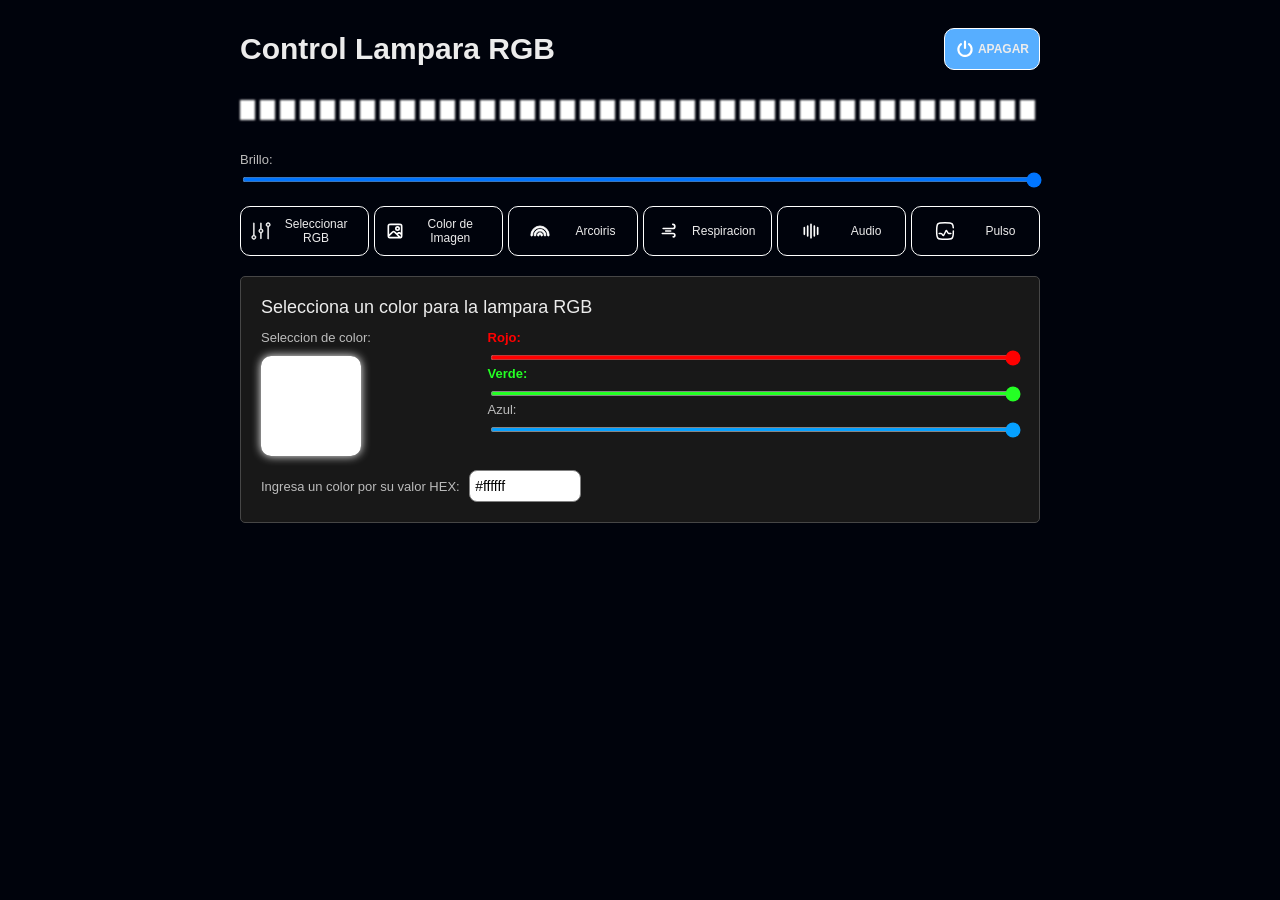
<file: Esp01WebPage/data/index.html>
<!DOCTYPE html>
<html lang="en">

<head>
    <meta charset="UTF-8">
    <meta name="viewport" content="width=device-width, initial-scale=1.0">
    <title>Control Lampara RGB</title>
    <link rel="stylesheet" href="style.css">
    <link rel="icon" type="image/svg+xml"
        href="data:image/svg+xml,%3Csvg fill='%23ffffff' viewBox='-5.5 0 32 32' version='1.1' xmlns='http://www.w3.org/2000/svg' stroke='%23ffffff'%3E%3Cpath d='M11.875 6v2.469c0 0.844-0.375 1.25-1.156 1.25s-1.156-0.406-1.156-1.25v-2.469c0-0.813 0.375-1.219 1.156-1.219s1.156 0.406 1.156 1.219zM14.219 9.25l1.438-2.031c0.469-0.625 1.063-0.75 1.656-0.313s0.656 1 0.188 1.688l-1.438 2c-0.469 0.688-1.031 0.75-1.656 0.313-0.594-0.438-0.656-0.969-0.188-1.656zM5.781 7.25l1.469 2c0.469 0.688 0.406 1.219-0.219 1.656-0.594 0.469-1.156 0.375-1.625-0.313l-1.469-2c-0.469-0.688-0.406-1.219 0.219-1.656 0.594-0.469 1.156-0.375 1.625 0.313zM10.719 11.125c2.688 0 4.875 2.188 4.875 4.875 0 2.656-2.188 4.813-4.875 4.813s-4.875-2.156-4.875-4.813c0-2.688 2.188-4.875 4.875-4.875zM1.594 11.813l2.375 0.75c0.781 0.25 1.063 0.719 0.813 1.469-0.219 0.75-0.75 0.969-1.563 0.719l-2.313-0.75c-0.781-0.25-1.063-0.75-0.844-1.5 0.25-0.719 0.75-0.938 1.531-0.688zM17.5 12.563l2.344-0.75c0.813-0.25 1.313-0.031 1.531 0.688 0.25 0.75-0.031 1.25-0.844 1.469l-2.313 0.781c-0.781 0.25-1.281 0.031-1.531-0.719-0.219-0.75 0.031-1.219 0.813-1.469zM10.719 18.688c1.5 0 2.719-1.219 2.719-2.688 0-1.5-1.219-2.719-2.719-2.719s-2.688 1.219-2.688 2.719c0 1.469 1.188 2.688 2.688 2.688zM0.906 17.969l2.344-0.75c0.781-0.25 1.313-0.063 1.531 0.688 0.25 0.75-0.031 1.219-0.813 1.469l-2.375 0.781c-0.781 0.25-1.281 0.031-1.531-0.719-0.219-0.75 0.063-1.219 0.844-1.469zM18.219 17.219l2.344 0.75c0.781 0.25 1.063 0.719 0.813 1.469-0.219 0.75-0.719 0.969-1.531 0.719l-2.344-0.781c-0.813-0.25-1.031-0.719-0.813-1.469 0.25-0.75 0.75-0.938 1.531-0.688zM3.938 23.344l1.469-1.969c0.469-0.688 1.031-0.781 1.625-0.313 0.625 0.438 0.688 0.969 0.219 1.656l-1.469 1.969c-0.469 0.688-1.031 0.813-1.656 0.375-0.594-0.438-0.656-1.031-0.188-1.719zM16.063 21.375l1.438 1.969c0.469 0.688 0.406 1.281-0.188 1.719s-1.188 0.281-1.656-0.344l-1.438-2c-0.469-0.688-0.406-1.219 0.188-1.656 0.625-0.438 1.188-0.375 1.656 0.313zM11.875 23.469v2.469c0 0.844-0.375 1.25-1.156 1.25s-1.156-0.406-1.156-1.25v-2.469c0-0.844 0.375-1.25 1.156-1.25s1.156 0.406 1.156 1.25z'%3E%3C/path%3E%3C/svg%3E" />
    <script src="script.js"></script>
</head>

<body>
    <div class="container">
        <div style="display: flex; justify-content: space-between; align-items: center;">
            <h1>Control Lampara RGB</h1>
            <button id="power-button" class="active" onclick="onPowerButtonClick(event)">
                <svg fill="#ffffff" viewBox="-2 0 19 19" xmlns="http://www.w3.org/2000/svg" stroke="#ffffff"
                    stroke-width="0.00019">
                    <path
                        d="M7.498 17.1a7.128 7.128 0 0 1-.98-.068 7.455 7.455 0 0 1-1.795-.483 7.26 7.26 0 0 1-3.028-2.332A7.188 7.188 0 0 1 .73 12.52a7.304 7.304 0 0 1 .972-7.128 7.221 7.221 0 0 1 1.387-1.385 1.03 1.03 0 0 1 1.247 1.638 5.176 5.176 0 0 0-.993.989 5.313 5.313 0 0 0-.678 1.181 5.23 5.23 0 0 0-.348 1.292 5.22 5.22 0 0 0 .326 2.653 5.139 5.139 0 0 0 .69 1.212 5.205 5.205 0 0 0 .992.996 5.257 5.257 0 0 0 1.178.677 5.37 5.37 0 0 0 1.297.35 5.075 5.075 0 0 0 1.332.008 5.406 5.406 0 0 0 1.32-.343 5.289 5.289 0 0 0 2.211-1.682 5.18 5.18 0 0 0 1.02-2.465 5.2 5.2 0 0 0 .01-1.336 5.315 5.315 0 0 0-.343-1.318 5.195 5.195 0 0 0-.695-1.222 5.134 5.134 0 0 0-.987-.989 1.03 1.03 0 1 1 1.24-1.643 7.186 7.186 0 0 1 1.384 1.386 7.259 7.259 0 0 1 .97 1.706 7.413 7.413 0 0 1 .473 1.827 7.296 7.296 0 0 1-4.522 7.65 7.476 7.476 0 0 1-1.825.471 7.203 7.203 0 0 1-.89.056zM7.5 9.613a1.03 1.03 0 0 1-1.03-1.029V2.522a1.03 1.03 0 0 1 2.06 0v6.062a1.03 1.03 0 0 1-1.03 1.03z">
                    </path>
                </svg>
                <span style="pointer-events: none;">APAGAR</span>
            </button>
        </div>
        <div class="led-stripe">
        </div>
        <div class="brightness">
            <label for="brightness-slider">Brillo:</label>
            <input type="range" min="0" max="255" value="255" id="brightness-slider"
                onInput="onBrightnessChange(event)">
        </div>
        <div class="controls">
            <button id="rgb-selector" onclick="onRGBButtonClick(event)">
                <svg height="20px" width="20px" viewBox="-10.22 -10.22 275.95 275.95" xmlns="http://www.w3.org/2000/svg"
                    fill="#ffffff" stroke="#ffffff" stroke-width="7.920841">
                    <path
                        d="M34.674,185.63V20.717c0-3.008-2.431-5.439-5.439-5.439s-5.439,2.431-5.439,5.439v164.907 C10.274,188.186,0,200.049,0,214.31c0,16.116,13.114,29.235,29.235,29.235S58.47,230.426,58.47,214.31 C58.47,200.054,48.196,188.186,34.674,185.63z M29.235,232.672c-10.122,0-18.357-8.24-18.357-18.357 c0-10.122,8.235-18.357,18.357-18.357s18.357,8.235,18.357,18.357S39.357,232.672,29.235,232.672z">
                    </path>
                    <path
                        d="M226.276,11.966c-16.116,0-29.235,13.114-29.235,29.235c0,14.256,10.274,26.124,23.796,28.68 v164.912c0,3.002,2.437,5.439,5.439,5.439c3.008,0,5.439-2.437,5.439-5.439V69.881c13.522-2.562,23.796-14.424,23.796-28.68 C255.511,25.08,242.403,11.966,226.276,11.966z M226.276,59.558c-10.117,0-18.357-8.235-18.357-18.357s8.24-18.357,18.357-18.357 c10.122,0,18.357,8.235,18.357,18.357S236.398,59.558,226.276,59.558z">
                    </path>
                    <path
                        d="M132.12,97.419V20.717c0-3.008-2.431-5.439-5.439-5.439c-3.002,0-5.439,2.431-5.439,5.439v76.702 c-13.522,2.562-23.796,14.424-23.796,28.68s10.274,26.124,23.796,28.68v76.702c0,3.008,2.437,5.439,5.439,5.439 c3.008,0,5.439-2.431,5.439-5.439v-76.696c13.522-2.562,23.796-14.424,23.796-28.68S145.647,99.981,132.12,97.419z M132.12,143.542c-1.724,0.544-3.525,0.914-5.439,0.914c-1.904,0-3.709-0.37-5.439-0.914c-7.452-2.339-12.918-9.23-12.918-17.443 s5.466-15.104,12.918-17.443c1.73-0.544,3.535-0.914,5.439-0.914c1.915,0,3.715,0.37,5.439,0.914 c7.457,2.339,12.918,9.23,12.918,17.443S139.577,141.209,132.12,143.542z">
                    </path>
                </svg>
                Seleccionar RGB
            </button>
            <button id="color-Picker" onclick="onImgButtonClick(event)">
                <svg viewBox=" 0 0 24 24" fill="none" xmlns="http://www.w3.org/2000/svg" stroke="#ffffff">
                    <path
                        d="M14.2639 15.9375L12.5958 14.2834C11.7909 13.4851 11.3884 13.086 10.9266 12.9401C10.5204 12.8118 10.0838 12.8165 9.68048 12.9536C9.22188 13.1095 8.82814 13.5172 8.04068 14.3326L4.04409 18.2801M14.2639 15.9375L14.6053 15.599C15.4112 14.7998 15.8141 14.4002 16.2765 14.2543C16.6831 14.126 17.12 14.1311 17.5236 14.2687C17.9824 14.4251 18.3761 14.8339 19.1634 15.6514L20 16.4934M14.2639 15.9375L18.275 19.9565M18.275 19.9565C17.9176 20 17.4543 20 16.8 20H7.2C6.07989 20 5.51984 20 5.09202 19.782C4.71569 19.5903 4.40973 19.2843 4.21799 18.908C4.12796 18.7313 4.07512 18.5321 4.04409 18.2801M18.275 19.9565C18.5293 19.9256 18.7301 19.8727 18.908 19.782C19.2843 19.5903 19.5903 19.2843 19.782 18.908C20 18.4802 20 17.9201 20 16.8V16.4934M4.04409 18.2801C4 17.9221 4 17.4575 4 16.8V7.2C4 6.0799 4 5.51984 4.21799 5.09202C4.40973 4.71569 4.71569 4.40973 5.09202 4.21799C5.51984 4 6.07989 4 7.2 4H16.8C17.9201 4 18.4802 4 18.908 4.21799C19.2843 4.40973 19.5903 4.71569 19.782 5.09202C20 5.51984 20 6.0799 20 7.2V16.4934M17 8.99989C17 10.1045 16.1046 10.9999 15 10.9999C13.8954 10.9999 13 10.1045 13 8.99989C13 7.89532 13.8954 6.99989 15 6.99989C16.1046 6.99989 17 7.89532 17 8.99989Z"
                        stroke="#ffffff" stroke-width="2" stroke-linecap="round" stroke-linejoin="round"></path>
                </svg>
                Color de Imagen
            </button>
            <button id="rainbow" onclick="onRainbowButtonClick(event)">
                <svg fill="#ffffff" viewBox="0 0 24 24" xmlns="http://www.w3.org/2000/svg" stroke="#ffffff">
                    <path
                        d="M23,17a1,1,0,0,1-2,0A9,9,0,0,0,3,17a1,1,0,0,1-2,0,11,11,0,0,1,22,0ZM12,10a7.008,7.008,0,0,0-7,7,1,1,0,0,0,2,0,5,5,0,0,1,10,0,1,1,0,0,0,2,0A7.009,7.009,0,0,0,12,10Zm0,4a3,3,0,0,0-3,3,1,1,0,0,0,2,0,1,1,0,0,1,2,0,1,1,0,0,0,2,0A3,3,0,0,0,12,14Z">
                    </path>
                </svg>
                Arcoiris
            </button>
            <button id="breathe" onclick="onBreatheButtonClick(event)">
                <svg viewBox="0 0 24 24" fill="none" xmlns="http://www.w3.org/2000/svg" stroke="#ffffff">
                    <path
                        d="M8 12H14M5 9H16.5C17.8807 9 19 7.88071 19 6.5C19 5.11929 17.8807 4 16.5 4M4 15H17C18.1046 15 19 15.8954 19 17C19 18.1046 18.1046 19 17 19"
                        stroke="#ffffff" stroke-width="2" stroke-linecap="round" stroke-linejoin="round"></path>
                </svg>
                Respiracion
            </button>

            <button id="audio" onclick="onAudioButtonClick(event)">
                <svg fill="white" width="20px" height="20px" viewBox="0 0 24 24" xmlns="http://www.w3.org/2000/svg">
                    <path
                        d="M13,4V20a1,1,0,0,1-2,0V4a1,1,0,0,1,2,0ZM8,5A1,1,0,0,0,7,6V18a1,1,0,0,0,2,0V6A1,1,0,0,0,8,5ZM4,7A1,1,0,0,0,3,8v8a1,1,0,0,0,2,0V8A1,1,0,0,0,4,7ZM16,5a1,1,0,0,0-1,1V18a1,1,0,0,0,2,0V6A1,1,0,0,0,16,5Zm4,2a1,1,0,0,0-1,1v8a1,1,0,0,0,2,0V8A1,1,0,0,0,20,7Z" />
                </svg>
                Audio
            </button>
            <button id="pulse" onclick="onPulseButtonClick(event)">
                <svg viewBox="0 0 24 24" fill="none" xmlns="http://www.w3.org/2000/svg" stroke="#ffffff">
                    <path
                        d="M5 14.9999H6.39445C7.1804 14.9999 7.57337 14.9999 7.90501 15.1774C8.23665 15.3549 8.45463 15.6819 8.8906 16.3358L9.05039 16.5755C9.47306 17.2095 9.68439 17.5265 9.97087 17.5095C10.2573 17.4925 10.4297 17.1527 10.7743 16.4731L12.7404 12.5964C13.0987 11.8898 13.2779 11.5365 13.5711 11.5247C13.8642 11.5129 14.0711 11.8508 14.485 12.5264L15.1222 13.5668C15.5512 14.2671 15.7656 14.6172 16.1072 14.8086C16.4487 14.9999 16.8593 14.9999 17.6805 14.9999H19"
                        stroke="#ffffff" stroke-width="1.8" stroke-linecap="round"></path>
                    <path
                        d="M22 12C22 16.714 22 19.0711 20.5355 20.5355C19.0711 22 16.714 22 12 22C7.28595 22 4.92893 22 3.46447 20.5355C2 19.0711 2 16.714 2 12C2 7.28595 2 4.92893 3.46447 3.46447C4.92893 2 7.28595 2 12 2C16.714 2 19.0711 2 20.5355 3.46447C21.5093 4.43821 21.8356 5.80655 21.9449 8"
                        stroke="#ffffff" stroke-width="1.8" stroke-linecap="round"></path>
                </svg>
                Pulso
            </button>
        </div>
        <div class="panel">
            <p id="title">Selecciona un color para la lampara RGB</p>
            <div class="rgb-tab">
                <div style="display: flex; flex-direction: row; align-items: start; gap: 10px;">
                    <div>
                        <label for="colorInput">Seleccion de color:</label>
                        <input type="color" id="colorInput" value="#ffffff" list="presetColors"
                            onchange="onColorChange(event)">
                    </div>
                    <datalist id="presetColors">
                        <option value="#B76B75">Rosa</option>
                        <option value="#e81416">Rojo</option>
                        <option value="#ffa500">Naranja</option>
                        <option value="#faeb36">Amarillo</option>
                        <option value="#79c314">Verde</option>
                        <option value="#487de7">Azul</option>
                        <option value="#4b369d">Indigo</option>
                        <option value="#70369d">Violeta</option>
                    </datalist>
                    <div>
                        <label id="redLabel" for="redSlider">Rojo:</label>
                        <input type="range" id="redSlider" min="0" max="255" value="255" oninput="onRedChange(event)">
                        <label id="greenLabel" for="greenSlider">Verde:</label>
                        <input type="range" id="greenSlider" min="0" max="255" value="255"
                            oninput="onGreenChange(event)">
                        <label id=" blueLabel" for="blueSlider">Azul:</label>
                        <input type="range" id="blueSlider" min="0" max="255" value="255" oninput="onBlueChange(event)">
                    </div>
                </div>
                <div>
                    <label for="colorInput">Ingresa un color por su valor HEX:</label>
                    <input type="text" id="colorValue" value="#ffffff" oninput="onHexInputChange(event)" maxlength="7">
                </div>
            </div>
            <div class="image-tab">
                <label id="fileLabel" for="imageInput">
                    <div class="dragAndDrop" ondragover="event.preventDefault()" ondrop="onImageDrop(event)">
                        Arrastra una Imagen aqui, sube o toma una foto para elegir un color
                    </div>
                </label>
                <input type="file" id="imageInput" accept="image/*" onchange="loadImage(event)">
                <canvas id="imageCanvas" style="display: none;"></canvas>
                </canvas>
            </div>
        </div>
    </div>

</body>

</html>
</file>
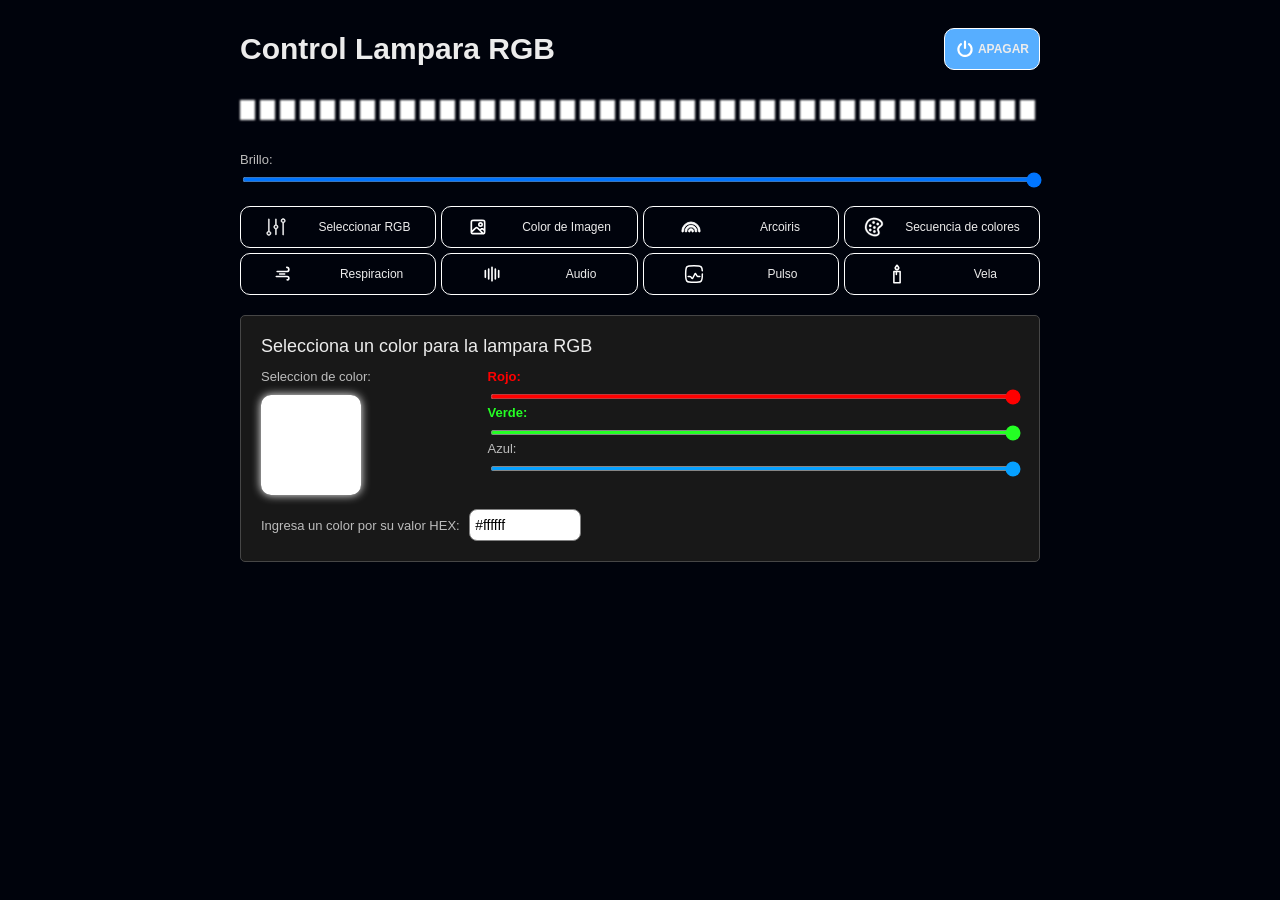
<file: Esp01WebPage/data/uploads/index.html>
<!DOCTYPE html>
<html lang="en">

<head>
    <meta charset="UTF-8">
    <meta name="viewport" content="width=device-width, initial-scale=1.0">
    <title>Control Lampara RGB</title>
    <link rel="stylesheet" href="style.css">
    <link rel="icon" type="image/svg+xml"
        href="data:image/svg+xml,%3Csvg fill='%23ffffff' viewBox='-5.5 0 32 32' version='1.1' xmlns='http://www.w3.org/2000/svg' stroke='%23ffffff'%3E%3Cpath d='M11.875 6v2.469c0 0.844-0.375 1.25-1.156 1.25s-1.156-0.406-1.156-1.25v-2.469c0-0.813 0.375-1.219 1.156-1.219s1.156 0.406 1.156 1.219zM14.219 9.25l1.438-2.031c0.469-0.625 1.063-0.75 1.656-0.313s0.656 1 0.188 1.688l-1.438 2c-0.469 0.688-1.031 0.75-1.656 0.313-0.594-0.438-0.656-0.969-0.188-1.656zM5.781 7.25l1.469 2c0.469 0.688 0.406 1.219-0.219 1.656-0.594 0.469-1.156 0.375-1.625-0.313l-1.469-2c-0.469-0.688-0.406-1.219 0.219-1.656 0.594-0.469 1.156-0.375 1.625 0.313zM10.719 11.125c2.688 0 4.875 2.188 4.875 4.875 0 2.656-2.188 4.813-4.875 4.813s-4.875-2.156-4.875-4.813c0-2.688 2.188-4.875 4.875-4.875zM1.594 11.813l2.375 0.75c0.781 0.25 1.063 0.719 0.813 1.469-0.219 0.75-0.75 0.969-1.563 0.719l-2.313-0.75c-0.781-0.25-1.063-0.75-0.844-1.5 0.25-0.719 0.75-0.938 1.531-0.688zM17.5 12.563l2.344-0.75c0.813-0.25 1.313-0.031 1.531 0.688 0.25 0.75-0.031 1.25-0.844 1.469l-2.313 0.781c-0.781 0.25-1.281 0.031-1.531-0.719-0.219-0.75 0.031-1.219 0.813-1.469zM10.719 18.688c1.5 0 2.719-1.219 2.719-2.688 0-1.5-1.219-2.719-2.719-2.719s-2.688 1.219-2.688 2.719c0 1.469 1.188 2.688 2.688 2.688zM0.906 17.969l2.344-0.75c0.781-0.25 1.313-0.063 1.531 0.688 0.25 0.75-0.031 1.219-0.813 1.469l-2.375 0.781c-0.781 0.25-1.281 0.031-1.531-0.719-0.219-0.75 0.063-1.219 0.844-1.469zM18.219 17.219l2.344 0.75c0.781 0.25 1.063 0.719 0.813 1.469-0.219 0.75-0.719 0.969-1.531 0.719l-2.344-0.781c-0.813-0.25-1.031-0.719-0.813-1.469 0.25-0.75 0.75-0.938 1.531-0.688zM3.938 23.344l1.469-1.969c0.469-0.688 1.031-0.781 1.625-0.313 0.625 0.438 0.688 0.969 0.219 1.656l-1.469 1.969c-0.469 0.688-1.031 0.813-1.656 0.375-0.594-0.438-0.656-1.031-0.188-1.719zM16.063 21.375l1.438 1.969c0.469 0.688 0.406 1.281-0.188 1.719s-1.188 0.281-1.656-0.344l-1.438-2c-0.469-0.688-0.406-1.219 0.188-1.656 0.625-0.438 1.188-0.375 1.656 0.313zM11.875 23.469v2.469c0 0.844-0.375 1.25-1.156 1.25s-1.156-0.406-1.156-1.25v-2.469c0-0.844 0.375-1.25 1.156-1.25s1.156 0.406 1.156 1.25z'%3E%3C/path%3E%3C/svg%3E" />
    <script src="script.js"></script>
    <script src="kelvin2rgb.js"></script>
    <script src="DragDropTouch.js"></script>
</head>

<body>
    <div class="container">
        <div style="display: flex; justify-content: space-between; align-items: center;">
            <h1>Control Lampara RGB</h1>
            <button id="power-button" class="active" onclick="onPowerButtonClick(event)">
                <svg fill="#ffffff" viewBox="-2 0 19 19" xmlns="http://www.w3.org/2000/svg" stroke="#ffffff"
                    stroke-width="0.00019">
                    <path
                        d="M7.498 17.1a7.128 7.128 0 0 1-.98-.068 7.455 7.455 0 0 1-1.795-.483 7.26 7.26 0 0 1-3.028-2.332A7.188 7.188 0 0 1 .73 12.52a7.304 7.304 0 0 1 .972-7.128 7.221 7.221 0 0 1 1.387-1.385 1.03 1.03 0 0 1 1.247 1.638 5.176 5.176 0 0 0-.993.989 5.313 5.313 0 0 0-.678 1.181 5.23 5.23 0 0 0-.348 1.292 5.22 5.22 0 0 0 .326 2.653 5.139 5.139 0 0 0 .69 1.212 5.205 5.205 0 0 0 .992.996 5.257 5.257 0 0 0 1.178.677 5.37 5.37 0 0 0 1.297.35 5.075 5.075 0 0 0 1.332.008 5.406 5.406 0 0 0 1.32-.343 5.289 5.289 0 0 0 2.211-1.682 5.18 5.18 0 0 0 1.02-2.465 5.2 5.2 0 0 0 .01-1.336 5.315 5.315 0 0 0-.343-1.318 5.195 5.195 0 0 0-.695-1.222 5.134 5.134 0 0 0-.987-.989 1.03 1.03 0 1 1 1.24-1.643 7.186 7.186 0 0 1 1.384 1.386 7.259 7.259 0 0 1 .97 1.706 7.413 7.413 0 0 1 .473 1.827 7.296 7.296 0 0 1-4.522 7.65 7.476 7.476 0 0 1-1.825.471 7.203 7.203 0 0 1-.89.056zM7.5 9.613a1.03 1.03 0 0 1-1.03-1.029V2.522a1.03 1.03 0 0 1 2.06 0v6.062a1.03 1.03 0 0 1-1.03 1.03z">
                    </path>
                </svg>
                <span style="pointer-events: none;">APAGAR</span>
            </button>
        </div>
        <div class="led-stripe">
        </div>
        <div class="brightness">
            <label for="brightness-slider">Brillo:</label>
            <input type="range" min="0" max="255" value="255" id="brightness-slider" oninput="onBrightnessInput(event)"
                onchange="onBrightnessChange(event)">
        </div>
        <div class="controls">
            <button id="rgb-selector" onclick="onRGBButtonClick(event)">
                <svg height="20px" width="20px" viewBox="-10.22 -10.22 275.95 275.95" xmlns="http://www.w3.org/2000/svg"
                    fill="#ffffff" stroke="#ffffff" stroke-width="7.920841">
                    <path
                        d="M34.674,185.63V20.717c0-3.008-2.431-5.439-5.439-5.439s-5.439,2.431-5.439,5.439v164.907 C10.274,188.186,0,200.049,0,214.31c0,16.116,13.114,29.235,29.235,29.235S58.47,230.426,58.47,214.31 C58.47,200.054,48.196,188.186,34.674,185.63z M29.235,232.672c-10.122,0-18.357-8.24-18.357-18.357 c0-10.122,8.235-18.357,18.357-18.357s18.357,8.235,18.357,18.357S39.357,232.672,29.235,232.672z">
                    </path>
                    <path
                        d="M226.276,11.966c-16.116,0-29.235,13.114-29.235,29.235c0,14.256,10.274,26.124,23.796,28.68 v164.912c0,3.002,2.437,5.439,5.439,5.439c3.008,0,5.439-2.437,5.439-5.439V69.881c13.522-2.562,23.796-14.424,23.796-28.68 C255.511,25.08,242.403,11.966,226.276,11.966z M226.276,59.558c-10.117,0-18.357-8.235-18.357-18.357s8.24-18.357,18.357-18.357 c10.122,0,18.357,8.235,18.357,18.357S236.398,59.558,226.276,59.558z">
                    </path>
                    <path
                        d="M132.12,97.419V20.717c0-3.008-2.431-5.439-5.439-5.439c-3.002,0-5.439,2.431-5.439,5.439v76.702 c-13.522,2.562-23.796,14.424-23.796,28.68s10.274,26.124,23.796,28.68v76.702c0,3.008,2.437,5.439,5.439,5.439 c3.008,0,5.439-2.431,5.439-5.439v-76.696c13.522-2.562,23.796-14.424,23.796-28.68S145.647,99.981,132.12,97.419z M132.12,143.542c-1.724,0.544-3.525,0.914-5.439,0.914c-1.904,0-3.709-0.37-5.439-0.914c-7.452-2.339-12.918-9.23-12.918-17.443 s5.466-15.104,12.918-17.443c1.73-0.544,3.535-0.914,5.439-0.914c1.915,0,3.715,0.37,5.439,0.914 c7.457,2.339,12.918,9.23,12.918,17.443S139.577,141.209,132.12,143.542z">
                    </path>
                </svg>
                Seleccionar RGB
            </button>
            <button id="color-Picker" onclick="onImgButtonClick(event)">
                <svg viewBox=" 0 0 24 24" fill="none" xmlns="http://www.w3.org/2000/svg" stroke="#ffffff">
                    <path
                        d="M14.2639 15.9375L12.5958 14.2834C11.7909 13.4851 11.3884 13.086 10.9266 12.9401C10.5204 12.8118 10.0838 12.8165 9.68048 12.9536C9.22188 13.1095 8.82814 13.5172 8.04068 14.3326L4.04409 18.2801M14.2639 15.9375L14.6053 15.599C15.4112 14.7998 15.8141 14.4002 16.2765 14.2543C16.6831 14.126 17.12 14.1311 17.5236 14.2687C17.9824 14.4251 18.3761 14.8339 19.1634 15.6514L20 16.4934M14.2639 15.9375L18.275 19.9565M18.275 19.9565C17.9176 20 17.4543 20 16.8 20H7.2C6.07989 20 5.51984 20 5.09202 19.782C4.71569 19.5903 4.40973 19.2843 4.21799 18.908C4.12796 18.7313 4.07512 18.5321 4.04409 18.2801M18.275 19.9565C18.5293 19.9256 18.7301 19.8727 18.908 19.782C19.2843 19.5903 19.5903 19.2843 19.782 18.908C20 18.4802 20 17.9201 20 16.8V16.4934M4.04409 18.2801C4 17.9221 4 17.4575 4 16.8V7.2C4 6.0799 4 5.51984 4.21799 5.09202C4.40973 4.71569 4.71569 4.40973 5.09202 4.21799C5.51984 4 6.07989 4 7.2 4H16.8C17.9201 4 18.4802 4 18.908 4.21799C19.2843 4.40973 19.5903 4.71569 19.782 5.09202C20 5.51984 20 6.0799 20 7.2V16.4934M17 8.99989C17 10.1045 16.1046 10.9999 15 10.9999C13.8954 10.9999 13 10.1045 13 8.99989C13 7.89532 13.8954 6.99989 15 6.99989C16.1046 6.99989 17 7.89532 17 8.99989Z"
                        stroke="#ffffff" stroke-width="2" stroke-linecap="round" stroke-linejoin="round"></path>
                </svg>
                Color de Imagen
            </button>
            <button id="rainbow" onclick="onRainbowButtonClick(event)">
                <svg fill="#ffffff" viewBox="0 0 24 24" xmlns="http://www.w3.org/2000/svg" stroke="#ffffff">
                    <path
                        d="M23,17a1,1,0,0,1-2,0A9,9,0,0,0,3,17a1,1,0,0,1-2,0,11,11,0,0,1,22,0ZM12,10a7.008,7.008,0,0,0-7,7,1,1,0,0,0,2,0,5,5,0,0,1,10,0,1,1,0,0,0,2,0A7.009,7.009,0,0,0,12,10Zm0,4a3,3,0,0,0-3,3,1,1,0,0,0,2,0,1,1,0,0,1,2,0,1,1,0,0,0,2,0A3,3,0,0,0,12,14Z">
                    </path>
                </svg>
                Arcoiris
            </button>
            <button id="colorSequence" onclick="onColorSequenceButtonClick(event)">
                <svg viewBox="0 0 24 24" fill="none" xmlns="http://www.w3.org/2000/svg" stroke="#ffffff"
                    stroke-width="0.3">
                    <path
                        d="M14 12.5001C14 13.3285 13.3284 14.0001 12.5 14.0001C11.6716 14.0001 11 13.3285 11 12.5001C11 11.6717 11.6716 11.0001 12.5 11.0001C13.3284 11.0001 14 11.6717 14 12.5001Z"
                        fill="#ffffff"></path>
                    <path
                        d="M16.5 10.0001C17.3284 10.0001 18 9.32854 18 8.50011C18 7.67169 17.3284 7.00011 16.5 7.00011C15.6716 7.00011 15 7.67169 15 8.50011C15 9.32854 15.6716 10.0001 16.5 10.0001Z"
                        fill="#ffffff"></path>
                    <path
                        d="M13 6.50011C13 7.32854 12.3284 8.00011 11.5 8.00011C10.6716 8.00011 10 7.32854 10 6.50011C10 5.67169 10.6716 5.00011 11.5 5.00011C12.3284 5.00011 13 5.67169 13 6.50011Z"
                        fill="#ffffff"></path>
                    <path
                        d="M7.50001 12.0001C8.32844 12.0001 9.00001 11.3285 9.00001 10.5001C9.00001 9.67169 8.32844 9.00011 7.50001 9.00011C6.67158 9.00011 6.00001 9.67169 6.00001 10.5001C6.00001 11.3285 6.67158 12.0001 7.50001 12.0001Z"
                        fill="#ffffff"></path>
                    <path
                        d="M14 17.5001C14 18.3285 13.3284 19.0001 12.5 19.0001C11.6716 19.0001 11 18.3285 11 17.5001C11 16.6717 11.6716 16.0001 12.5 16.0001C13.3284 16.0001 14 16.6717 14 17.5001Z"
                        fill="#ffffff"></path>
                    <path
                        d="M7.50001 17.0001C8.32844 17.0001 9.00001 16.3285 9.00001 15.5001C9.00001 14.6717 8.32844 14.0001 7.50001 14.0001C6.67158 14.0001 6.00001 14.6717 6.00001 15.5001C6.00001 16.3285 6.67158 17.0001 7.50001 17.0001Z"
                        fill="#ffffff"></path>
                    <path fill-rule="evenodd" clip-rule="evenodd"
                        d="M11.5017 1.02215C15.4049 0.791746 19.5636 2.32444 21.8087 5.41131C22.5084 6.37324 22.8228 7.63628 22.6489 8.83154C22.471 10.054 21.7734 11.2315 20.4472 11.8945C19.6389 12.2987 18.7731 12.9466 18.2401 13.668C17.7158 14.3778 17.6139 14.9917 17.8944 15.5529C18.4231 16.6102 18.8894 17.9257 18.8106 19.1875C18.7699 19.8375 18.5828 20.4946 18.1664 21.0799C17.7488 21.6667 17.1448 22.1192 16.3714 22.4286C14.6095 23.1333 12.6279 23.1643 10.8081 22.8207C8.98579 22.4765 7.24486 21.7421 5.92656 20.8194C4.00568 19.4748 2.47455 17.6889 1.71371 15.4464C0.9504 13.1965 0.995912 10.5851 2.06024 7.65803C3.64355 3.30372 7.56248 1.25469 11.5017 1.02215ZM11.6196 3.01868C8.26589 3.21665 5.18483 4.9176 3.93984 8.34149C3.00414 10.9148 3.01388 13.0536 3.60768 14.8038C4.20395 16.5613 5.42282 18.0255 7.07347 19.1809C8.14405 19.9303 9.6169 20.5604 11.1792 20.8554C12.7442 21.151 14.3181 21.0959 15.6286 20.5716C16.308 20.2999 16.7678 19.8099 16.8145 19.0627C16.8606 18.3245 16.5769 17.3901 16.1056 16.4473C15.3639 14.9639 15.8542 13.5318 16.6315 12.4796C17.4002 11.4391 18.5455 10.6093 19.5528 10.1057C20.2266 9.76878 20.5747 9.19623 20.6697 8.54355C20.7686 7.86365 20.5831 7.12638 20.1913 6.58769C18.4364 4.17486 15.0093 2.81858 11.6196 3.01868Z"
                        fill="#ffffff"></path>
                </svg>
                Secuencia de colores
            </button>
            <button id="breathe" onclick="onBreatheButtonClick(event)">
                <svg viewBox="0 0 24 24" fill="none" xmlns="http://www.w3.org/2000/svg" stroke="#ffffff">
                    <path
                        d="M8 12H14M5 9H16.5C17.8807 9 19 7.88071 19 6.5C19 5.11929 17.8807 4 16.5 4M4 15H17C18.1046 15 19 15.8954 19 17C19 18.1046 18.1046 19 17 19"
                        stroke="#ffffff" stroke-width="2" stroke-linecap="round" stroke-linejoin="round"></path>
                </svg>
                Respiracion
            </button>

            <button id="audio" onclick="onAudioButtonClick(event)">
                <svg fill="white" width="20px" height="20px" viewBox="0 0 24 24" xmlns="http://www.w3.org/2000/svg">
                    <path
                        d="M13,4V20a1,1,0,0,1-2,0V4a1,1,0,0,1,2,0ZM8,5A1,1,0,0,0,7,6V18a1,1,0,0,0,2,0V6A1,1,0,0,0,8,5ZM4,7A1,1,0,0,0,3,8v8a1,1,0,0,0,2,0V8A1,1,0,0,0,4,7ZM16,5a1,1,0,0,0-1,1V18a1,1,0,0,0,2,0V6A1,1,0,0,0,16,5Zm4,2a1,1,0,0,0-1,1v8a1,1,0,0,0,2,0V8A1,1,0,0,0,20,7Z" />
                </svg>
                Audio
            </button>
            <button id="pulse" onclick="onPulseButtonClick(event)">
                <svg viewBox="0 0 24 24" fill="none" xmlns="http://www.w3.org/2000/svg" stroke="#ffffff">
                    <path
                        d="M5 14.9999H6.39445C7.1804 14.9999 7.57337 14.9999 7.90501 15.1774C8.23665 15.3549 8.45463 15.6819 8.8906 16.3358L9.05039 16.5755C9.47306 17.2095 9.68439 17.5265 9.97087 17.5095C10.2573 17.4925 10.4297 17.1527 10.7743 16.4731L12.7404 12.5964C13.0987 11.8898 13.2779 11.5365 13.5711 11.5247C13.8642 11.5129 14.0711 11.8508 14.485 12.5264L15.1222 13.5668C15.5512 14.2671 15.7656 14.6172 16.1072 14.8086C16.4487 14.9999 16.8593 14.9999 17.6805 14.9999H19"
                        stroke="#ffffff" stroke-width="1.8" stroke-linecap="round"></path>
                    <path
                        d="M22 12C22 16.714 22 19.0711 20.5355 20.5355C19.0711 22 16.714 22 12 22C7.28595 22 4.92893 22 3.46447 20.5355C2 19.0711 2 16.714 2 12C2 7.28595 2 4.92893 3.46447 3.46447C4.92893 2 7.28595 2 12 2C16.714 2 19.0711 2 20.5355 3.46447C21.5093 4.43821 21.8356 5.80655 21.9449 8"
                        stroke="#ffffff" stroke-width="1.8" stroke-linecap="round"></path>
                </svg>
                Pulso
            </button>
            <button id="candle" onclick="onCandleButtonClick(event)">
                <svg fill="#ffffff" width="199px" height="199px" viewBox="0 0 32.00 32.00" version="1.1"
                    xmlns="http://www.w3.org/2000/svg" stroke="#000000" stroke-width="0.00032">
                    <path
                        d="M15.989 10.25c2.189-0.032 3.974-1.716 4.166-3.859l0.001-0.016c0-1.328-1.76-3.566-3.237-5.21-0.229-0.255-0.561-0.415-0.929-0.415-0 0-0 0-0 0h-0.002c-0.369 0.001-0.701 0.162-0.93 0.417l-0.001 0.001c-1.466 1.644-3.213 3.881-3.213 5.207 0.187 2.155 1.964 3.838 4.142 3.875l0.004 0zM15.993 3.933c0.639 0.719 1.193 1.535 1.632 2.418l0.029 0.064c-0.225 0.739-0.875 1.278-1.659 1.335l-0.006 0c-0.781-0.048-1.426-0.577-1.647-1.293l-0.003-0.013c0.455-0.961 1.008-1.788 1.663-2.522l-0.009 0.010zM21 10.75h-10c-0.69 0-1.25 0.56-1.25 1.25v0 18c0 0.69 0.56 1.25 1.25 1.25h10c0.69-0.001 1.249-0.56 1.25-1.25v-18c-0-0.69-0.56-1.25-1.25-1.25h-0zM19.75 28.75h-7.5v-15.5h1.5v3.487c0 0.69 0.56 1.25 1.25 1.25s1.25-0.56 1.25-1.25v0-3.487h3.5z">
                    </path>
                </svg>
                Vela
            </button>
        </div>
        <div class="panel">
            <p id="title">Selecciona un color para la lampara RGB</p>
            <div class="rgb-tab">
                <div style="display: flex; flex-direction: row; align-items: start; gap: 10px;">
                    <div>
                        <label for="colorInput">Seleccion de color:</label>
                        <input type="color" id="colorInput" value="#ffffff" list="presetColors"
                            onchange="onColorChange(event)">
                    </div>
                    <datalist id="presetColors">
                        <option value="#B76B75">Rosa</option>
                        <option value="#e81416">Rojo</option>
                        <option value="#ffa500">Naranja</option>
                        <option value="#faeb36">Amarillo</option>
                        <option value="#79c314">Verde</option>
                        <option value="#487de7">Azul</option>
                        <option value="#4b369d">Indigo</option>
                        <option value="#70369d">Violeta</option>
                    </datalist>
                    <div>
                        <label id="redLabel" for="redSlider">Rojo:</label>
                        <input type="range" id="redSlider" min="0" max="255" value="255" oninput="onRedInput(event) "
                            onchange="onRedChange(event)">
                        <label id="greenLabel" for="greenSlider">Verde:</label>
                        <input type="range" id="greenSlider" min="0" max="255" value="255"
                            oninput="onGreenInput(event) " onchange="onGreenChange(event)">
                        <label id=" blueLabel" for="blueSlider">Azul:</label>
                        <input type="range" id="blueSlider" min="0" max="255" value="255" oninput="onBlueInput(event) "
                            onchange="onBlueChange(event)">
                    </div>
                </div>
                <div>
                    <label for="colorInput">Ingresa un color por su valor HEX:</label>
                    <input type="text" id="colorValue" value="#ffffff" oninput="onHexInputChange(event)" maxlength="7">
                </div>
            </div>
            <div class="image-tab">
                <label id="fileLabel" for="imageInput">
                    <div class="dragAndDrop" ondragover="event.preventDefault()" ondrop="onImageDrop(event)">
                        Arrastra una Imagen aqui, sube o toma una foto para elegir un color
                    </div>
                </label>
                <input type="file" id="imageInput" accept="image/*" onchange="loadImage(event)">
                <canvas id="imageCanvas" style="display: none;"></canvas>
                </canvas>
            </div>
            <div class="rainbow-tab">
                <div>
                    <label for="rainbowSpeedSlider">Velocidad del efecto:</label>
                    <input type="range" min="1" max="100" step="1" value="10" id="rainbowSpeedSlider"
                        onchange="onRainbowSpeedChange(event)">
                </div>
            </div>
            <div class="color-sequence-tab">
                <div>
                    <button id="addColorButton" onclick="onAddColorButtonClick(event)">Agregar Color</button>
                    <label for="rainbowSpeedSlider">Linea de tiempo:</label>
                    <div class="drag-area">
                        <div class="color-container" draggable="true">
                            <input type="color" class="colors-sequence-input" value="red">
                            <input type="number" placeholder="10" value="10">
                        </div>
                        <div class="color-container" draggable="true">
                            <input type="color" class="colors-sequence-input" value="#ffffff">
                            <input type="number" placeholder="10" value="10">
                        </div>
                        <div class="color-container" draggable="true">
                            <input type="color" class="colors-sequence-input" value="green">
                            <input type="number" placeholder="10" value="10">
                        </div>
                    </div>
                </div>
            </div>
            <div class="breathe-tab">
                <div>
                    <label for="breatheSpeedSlider">Velocidad del efecto:</label>
                    <input type="range" min="1" max="100" step="1" value="10" id="breatheSpeedSlider"
                        onchange="onBreatheSpeedChange(event)">
                </div>
            </div>
            <div class="audio-tab">
                <div class="switch-container" style="align-self: flex-start;">
                    <p id="info">Apagar con Aplauso</p>
                    <label class="switch">
                        <input type="checkbox" onchange="onClapSwitchChange(event)">
                        <span class="slider"></span>
                    </label>
                </div>
                <div>
                    <label for="clapVolumeSlider">Calibra el volumen al que se apaga la lampara:</label>
                    <input type="range" min="30" max="500" step="1" value="265" id="clapVolumeSlider"
                        onchange="onClapVolumeChange(event)" disabled>
                </div>
                <div>
                    <label for="micGainSlider">Calibra la ganancia del micrófono:</label>
                    <input type="range" min="1" max="3" step="0.1" value="1" id="micGainSlider"
                        onInput="((event)=>{output.value = 'x'+event.target.value;})(event)"
                        onchange="onMicGainChange(event)">
                    <output id="output" for="myRange">x1</output>

                </div>
                <div>
                    <label for="micSensitivitySlider">Calibra la sensibilidad del micrófono:</label>
                    <input type="range" min="30" max="500" step="1" value="30" id="micSensitivitySlider"
                        onchange="onMicSensitivityChange(event)">
                    <!-- TODO: Implement automatic calibration dialog confirmation with instructions -->
                    <button style="margin: 10px 0px;" id="calibrateButton" onclick="calibrateClapVolume()">Calibrar
                        Sensibilidad Automaticamente</button>
                </div>
            </div>
            <div class="pulse-tab">
                <div class="switch-container" style="align-self: flex-start;">
                    <p id="info">Pulso suave</p>
                    <label class="switch">
                        <input type="checkbox" onchange="">
                        <span class="slider"></span>
                    </label>
                </div>
                <div>
                    <label for="pulseInput">Ingresa los pulsos por minuto:</label>
                    <input type="text" id="pulseInput" value="60" maxlength="3" oninput="onPulseInputChange(event)"
                        min="10" max="300">
                </div>
            </div>
            <div class="candle-tab">
                <div class="switches">
                    <div class="switch-container">
                        <p id="info"> Iluminacion Parpadeante</p>
                        <label class="switch">
                            <input type="checkbox" onchange="">
                            <span class="slider"></span>
                        </label>
                    </div>
                    <div class="switch-container">
                        <p id="info"> Usar color de temperatura</p>
                        <label class="switch">
                            <input type="checkbox" onchange="onColorTemperatureSwitchChange(event)">
                            <span class="slider"></span>
                        </label>
                    </div>
                </div>
                <label id="temperatureLabel" for="colorTemperatureSlider">Temperatura de Color, de 1000K( Rojo) a
                    12000K( Azul):</label>
                <input type="range" min="1000" max="12000" step="100" value="6500" id="colorTemperatureSlider"
                    oninput="onColorTemperatureInput(event)" onchange="onColorTemperatureChange(event)" disabled>
            </div>
        </div>
    </div>
</body>

</html>
</file>
<file: Esp01WebPage/data/style.css>
:root {
    --main-bg-color: rgb(24, 24, 24);
    --main-border-color: rgb(70, 70, 70);
    --main-text-color: rgb(236, 236, 236);
    --main-label-color: rgb(188, 188, 188);
}

body {
    font-family: Arial, sans-serif;
    display: flex;
    justify-content: center;
    background-color: #00030c;
}

.container {
    display: flex;
    width: 100%;
    max-width: 800px;
    padding: 20px;
    flex-direction: column;
    gap: 20px
}

h1 {
    color: var(--main-text-color);
    text-align: left;
    font-size: 30px;
    margin: 0;
}

.led-stripe {
    margin: 10px 0px;
    height: 20px;
    background-color: transparent;
    filter: blur(0.9px);
    background-image: repeating-linear-gradient(to right, white, white 15px, transparent 15px, transparent 20px);
}

label {
    color: var(--main-label-color);
    font-size: 13px;
    margin-right: 5px;
}

input[type="range"] {
    width: 100%;
    height: 5px;
}

button {
    background-color: transparent;
    font-size: 12px;
    color: var(--main-text-color);
    padding: 10px 10px;
    cursor: pointer;
    border-radius: 10px;
    border-color: white;
    border-width: 1.6px;
    border-style: solid;
    max-height: 60px;
    overflow: hidden;
    text-overflow: ellipsis;
    display: flex;
    flex-direction: row;
    align-items: center;
    justify-content: space-around;
    gap: 3px;
}

button:hover {
    background-color: rgba(255, 255, 255, 0.2);
    transition: background-color 0.3s ease;
}

button:active {
    background-color: rgb(87, 174, 255);
    transition: background-color 0.1s ease;
}

button.active {
    box-sizing: border-box;
    font-weight: 600;
    background-color: rgb(87, 174, 255);
    transition: background-color 0.1s ease;
}

.controls {
    display: grid;
    grid-template-columns: repeat(6, minmax(0, 1fr));
    gap: 5px;
    justify-content: space-between
}


svg {
    flex-shrink: 0;
    height: 20px !important;
    width: 20px !important;
    pointer-events: none;
}

@media (max-width: 600px) {
    h1 {
        font-size: 20px;
    }

    .controls {
        grid-template-columns: repeat(3, minmax(0, 1fr));
    }

    svg {
        flex-shrink: 0;
        height: 15px !important;
        width: 15px !important;
    }

    button {
        flex-direction: column;
        height: 100%;
        max-height: 80px;
    }
}

#title {
    color: var(--main-text-color);
    font-size: 18px;
    font-weight: 500;
    text-align: start;
    margin: 0px;
}

.panel {
    background-color: var(--main-bg-color);
    border: 1px solid var(--main-border-color);
    display: flex;
    justify-content: space-between;
    border-radius: 5px;
    gap: 10px;
    padding: 20px;
    flex-direction: column;
}

.rgb-tab {
    display: flex;
    flex-direction: column;
    align-items: start;
    gap: 10px;
}

#redLabel {
    color: red;
    font-weight: bold;
}

#redSlider {
    accent-color: rgb(255, 0, 0);
    color: #000;
}

#greenLabel {
    color: rgb(36, 255, 36);
    font-weight: bold;
}

#greenSlider {
    accent-color: rgb(36, 255, 36);
}

#blueLabel {
    color: rgb(6, 160, 255);
    font-weight: bold;
}

#blueSlider {
    accent-color: rgb(6, 160, 255);
}

input[type="color"] {
    -webkit-appearance: none;
    appearance: none;
    background-color: transparent;
    border: none;
    outline: none;
    margin-top: 10px;
    width: 100px;
    height: 100px;
    cursor: pointer;
    border-radius: 10%;
    box-shadow: rgb(255, 255, 255) 0px 0px 10px 0px;
    padding: 0px;
}

input[type="color"]::-webkit-color-swatch-wrapper {
    padding: 0px;
}

input[type="color"]::-webkit-color-swatch {
    border: none;
}

input[type="text"] {
    appearance: none;
    border: solid 1px gray;
    border-radius: 8px;
    padding: 5px;
    height: 20px;
    font-size: 14px;
    outline: none;
    width: 100px;
}

.image-tab {
    display: none;
    flex-direction: column;
}

input[type="file"] {
    display: none;
}

.dragAndDrop {
    display: flex;
    align-items: center;
    justify-content: center;
    text-align: center;
    width: 100%;
    height: 50px;
    border: dashed 1px var(--main-border-color);
    border-radius: 5px;
}

canvas {
    max-width: 100%;
    height: auto;
    border: 1px solid #000;
    cursor: crosshair;
}
</file>
<file: Esp01WebPage/data/uploads/style.css>
:root {
    --main-bg-color: rgb(24, 24, 24);
    --main-border-color: rgb(70, 70, 70);
    --main-text-color: rgb(236, 236, 236);
    --main-label-color: rgb(188, 188, 188);
}

body {
    font-family: Arial, sans-serif;
    display: flex;
    justify-content: center;
    background-color: #00030c;
}

.container {
    display: flex;
    width: 100%;
    max-width: 800px;
    padding: 20px;
    flex-direction: column;
    gap: 20px
}

h1 {
    color: var(--main-text-color);
    text-align: left;
    font-size: 30px;
    margin: 0;
}

.led-stripe {
    margin: 10px 0px;
    height: 20px;
    background-color: transparent;
    filter: blur(0.9px);
    background-image: repeating-linear-gradient(to right, white, white 15px, transparent 15px, transparent 20px);
}

label {
    color: var(--main-label-color);
    font-size: 13px;
    margin-right: 5px;
}

input[type="range"] {
    width: 100%;
    height: 5px;
}

button {
    background-color: transparent;
    font-size: 12px;
    color: var(--main-text-color);
    padding: 10px 10px;
    cursor: pointer;
    border-radius: 10px;
    border-color: white;
    border-width: 1.6px;
    border-style: solid;
    max-height: 60px;
    overflow: hidden;
    text-overflow: ellipsis;
    display: flex;
    flex-direction: row;
    align-items: center;
    justify-content: space-around;
    gap: 3px;
}

button:hover {
    background-color: rgba(255, 255, 255, 0.2);
    transition: background-color 0.3s ease;
}

button:active {
    background-color: rgb(87, 174, 255);
    transition: background-color 0.1s ease;
}

button.active {
    box-sizing: border-box;
    font-weight: 600;
    background-color: rgb(87, 174, 255);
    transition: background-color 0.1s ease;
}

.panel button {
    flex-direction: column;
    height: 100%;
    max-height: 40px;
}

.controls {
    display: grid;
    grid-template-columns: repeat(4, minmax(0, 1fr));
    gap: 5px;
    justify-content: space-between
}


svg {
    flex-shrink: 0;
    height: 20px !important;
    width: 20px !important;
    pointer-events: none;
}

.switches {
    display: flex;
    flex-direction: row;
    justify-content: space-between;
}

@media (max-width: 600px) {
    h1 {
        font-size: 20px;
    }

    .controls {
        grid-template-columns: repeat(2, minmax(0, 1fr));
        gap: 10px;
    }

    svg {
        flex-shrink: 0;
        height: 15px !important;
        width: 15px !important;
    }

    button {
        flex-direction: column;
        height: 100%;
        max-height: 80px;
    }

    input[type="number"] {
        width: 100%;
    }

    .switches {
        flex-direction: column;
        justify-content: space-between;

    }
}

#title {
    color: var(--main-text-color);
    font-size: 18px;
    font-weight: 500;
    text-align: start;
    margin: 0px;
}

#info {
    color: var(--main-text-color);
    font-size: 12px;
    font-weight: 400;
    text-align: start;
    margin: 0px;
}

.panel {
    background-color: var(--main-bg-color);
    border: 1px solid var(--main-border-color);
    display: flex;
    justify-content: space-between;
    border-radius: 5px;
    gap: 10px;
    padding: 20px;
    flex-direction: column;
}

.rgb-tab {
    display: flex;
    flex-direction: column;
    align-items: start;
    gap: 10px;
}

#redLabel {
    color: red;
    font-weight: bold;
}

#redSlider {
    accent-color: rgb(255, 0, 0);
}

#greenLabel {
    color: rgb(36, 255, 36);
    font-weight: bold;
}

#greenSlider {
    accent-color: rgb(36, 255, 36);
}

#blueLabel {
    color: rgb(6, 160, 255);
    font-weight: bold;
}

#blueSlider {
    accent-color: rgb(6, 160, 255);
}

input[type="color"] {
    -webkit-appearance: none;
    appearance: none;
    background-color: transparent;
    border: none;
    outline: none;
    margin-top: 10px;
    width: 100px;
    height: 100px;
    cursor: pointer;
    border-radius: 10%;
    box-shadow: rgb(255, 255, 255) 0px 0px 10px 0px;
    padding: 0px;
}

input[type="color"]::-webkit-color-swatch-wrapper {
    padding: 0px;
}

input[type="color"]::-webkit-color-swatch {
    border: none;
}

input[type="color"].colors-sequence-input {
    border: none;
    width: 30px;
    height: 30px;
    box-shadow: unset;
    margin: 0px;
}

input[type="text"] {
    appearance: none;
    border: solid 1px gray;
    border-radius: 8px;
    padding: 5px;
    height: 20px;
    font-size: 14px;
    outline: none;
    width: 100px;
}

.image-tab {
    display: none;
    flex-direction: column;
}

input[type="file"] {
    display: none;
}

.dragAndDrop {
    display: flex;
    align-items: center;
    justify-content: center;
    text-align: center;
    width: 100%;
    height: 50px;
    border: dashed 1px var(--main-border-color);
    border-radius: 5px;
}

canvas {
    max-width: 100%;
    height: auto;
    border: 1px solid #000;
    cursor: crosshair;
}

.rainbow-tab {
    display: none;
    flex-direction: column;
}

.color-sequence-tab {
    display: none;
    flex-direction: column;
}

.drag-area {
    outline: dashed 1px var(--main-border-color);
    display: flex;
    flex-direction: row;
    align-items: center;
    justify-content: start;
    gap: 10px;
    padding: 10px;
    border-radius: 5px;
    margin: 10px 0px;
}

.color-container {
    display: flex;
    flex-direction: column;
    align-items: center;
    justify-content: center;
    gap: 5px;
}

.color-container input[type="number"] {
    width: 20px;
    height: 20px;
    text-align: center;
}

.breathe-tab {
    display: none;
    flex-direction: column;
}

.audio-tab {
    display: none;
    flex-direction: column;
}

output {
    color: var(--main-text-color);
    font-size: 14px;
    text-align: start;
    margin: 2px;
}

.pulse-tab {
    display: none;
    flex-direction: column;
}

input[type="number"] {
    appearance: none;
    border: solid 1px gray;
    border-radius: 8px;
    padding: 5px;
    height: 20px;
    font-size: 14px;
    outline: none;
    width: 100px;
}

.candle-tab {
    display: none;
    flex-direction: column;
}

#colorTemperatureSlider {
    accent-color: rgb(250, 255, 249);
}

.switch-container {
    display: flex;
    flex-direction: row;
    align-items: center;
    justify-content: space-between;
    gap: 10px;
    margin-bottom: 10px;
}

.switch {
    position: relative;
    display: inline-block;
    width: 40px;
    height: 20px;
}

.switch input {
    opacity: 0;
    width: 0;
    height: 0;
}

.slider {
    position: absolute;
    cursor: pointer;
    top: 0;
    left: 0;
    right: 0;
    bottom: 0;
    background-color: #ccc;
    -webkit-transition: .4s;
    transition: .4s;
    border-radius: 34px;
}

.slider:before {
    position: absolute;
    content: "";
    height: 12px;
    width: 12px;
    left: 4px;
    bottom: 4px;
    background-color: white;
    -webkit-transition: .4s;
    transition: .4s;
    border-radius: 50%;

}

input:checked+.slider {
    background-color: #2196F3;
}

input:focus+.slider {
    box-shadow: 0 0 1px #2196F3;
}

input:checked+.slider:before {
    -webkit-transform: translateX(21px);
    -ms-transform: translateX(21px);
    transform: translateX(21px);
}
</file>
